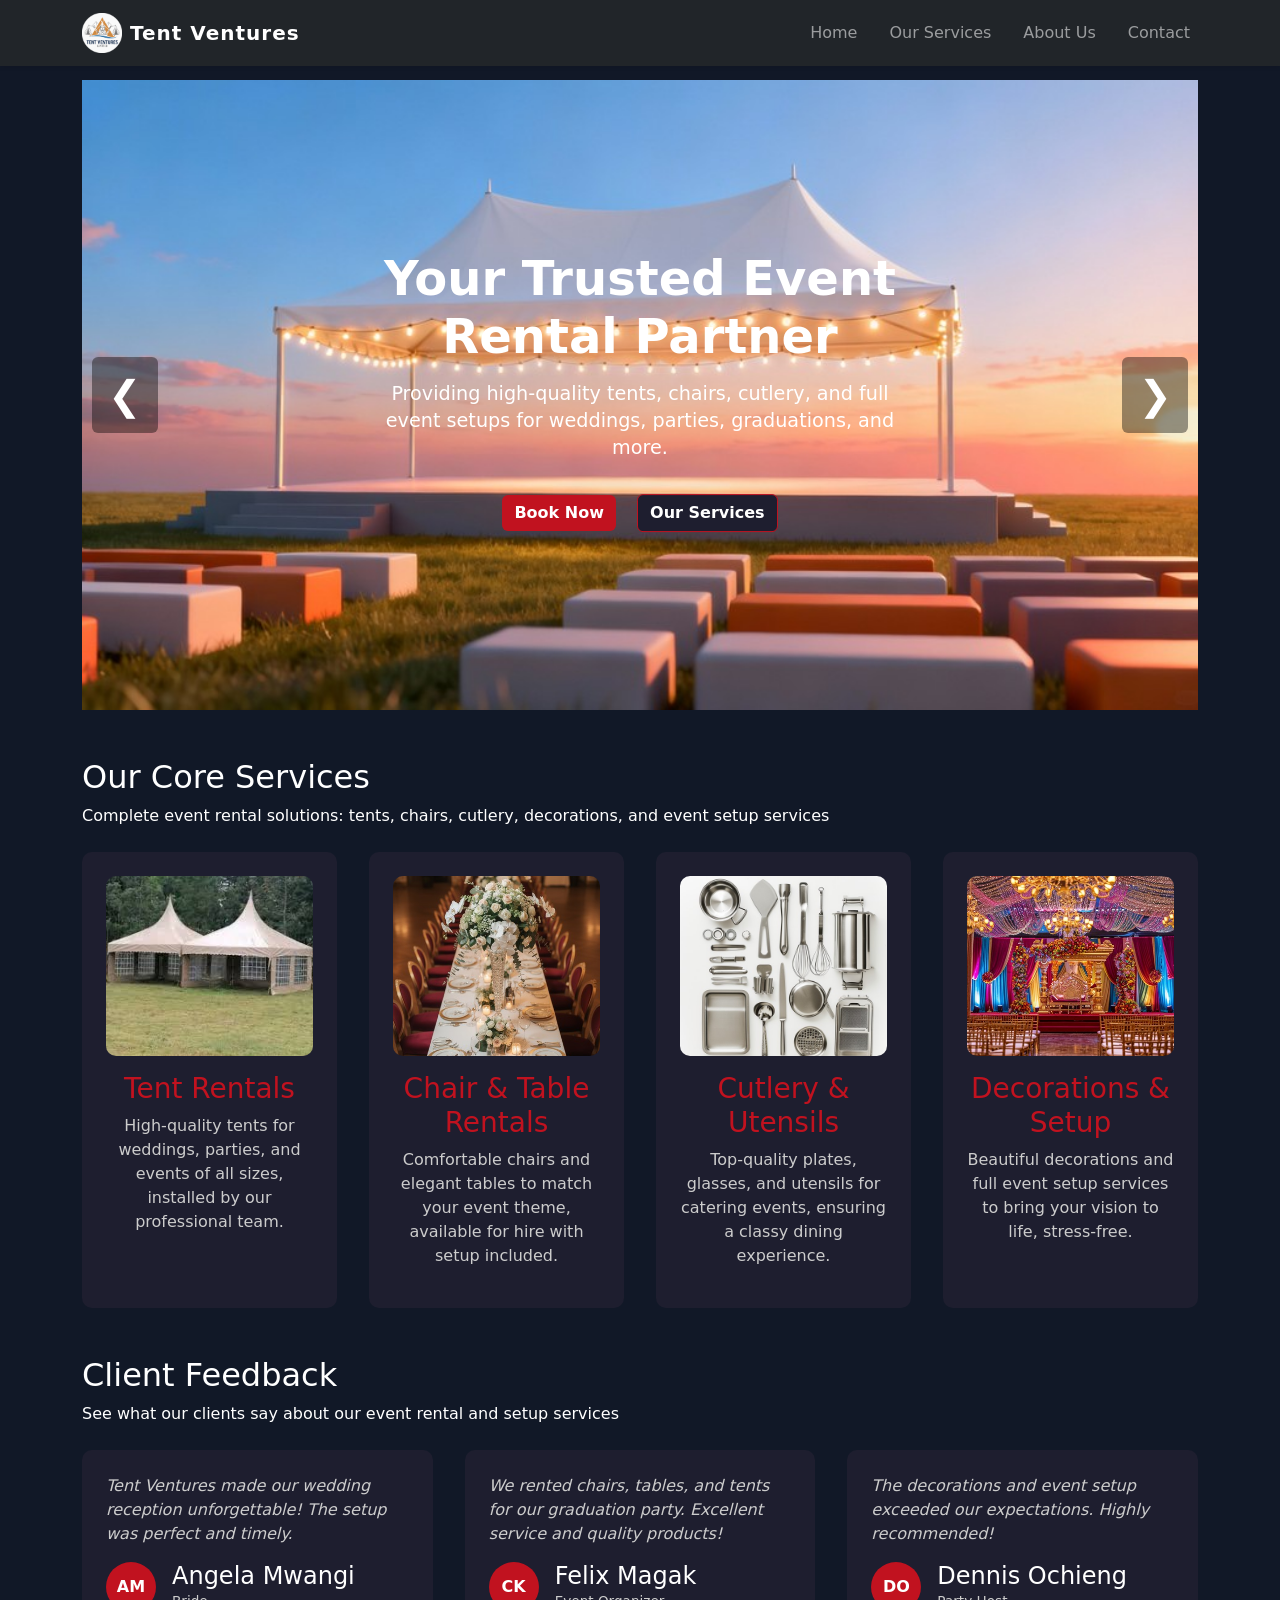
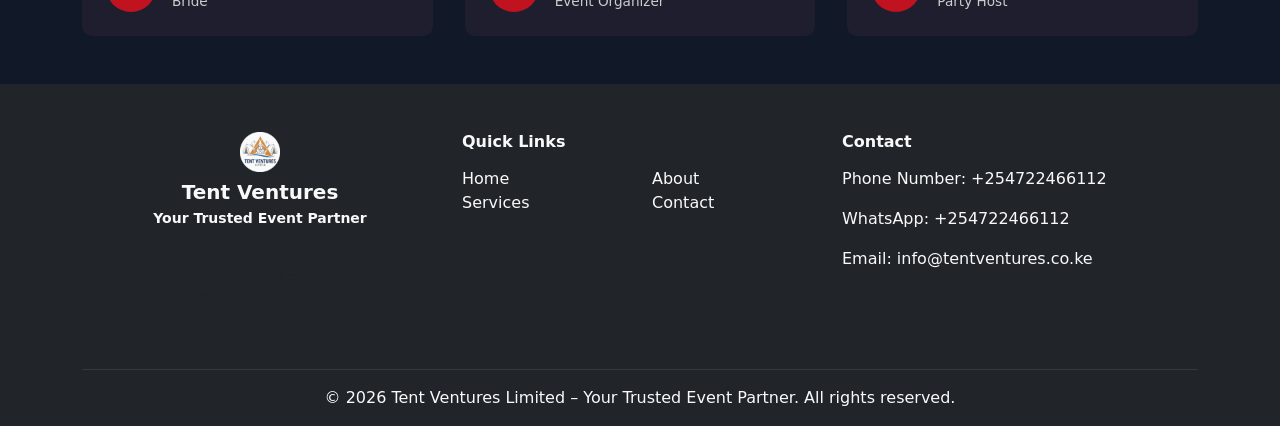
<file: index.html>
<!DOCTYPE html>
<html lang="en">
<head>
    <meta charset="UTF-8">
    <title>Home | Tent Ventures Limited</title>
    <meta name="viewport" content="width=device-width, initial-scale=1.0">

    <!-- Favicon -->
    <link rel="icon" type="image/png" href="assets/images/logo.png">
    <link rel="icon" type="image/png" sizes="32x32" href="assets/images/logo.png">
    <link rel="icon" type="image/png" sizes="16x16" href="assets/images/logo.png">

    <!-- Bootstrap 5 -->
    <link href="https://cdn.jsdelivr.net/npm/bootstrap@5.3.3/dist/css/bootstrap.min.css" rel="stylesheet">

    <!-- FontAwesome -->
    <link rel="stylesheet" href="https://cdnjs.cloudflare.com/ajax/libs/font-awesome/6.4.0/css/all.min.css" crossorigin="anonymous">

    <!-- Custom CSS -->
    <link rel="stylesheet" href="css/custom.css">

    <style>
        body {
            background-color: #111827;
            color: #fff;
            padding-top: 80px;
        }

        /* Hero Slider */
        .hero-slider {
            position: relative;
            height: 70vh;
            overflow: hidden;
        }

        .slides-container {
            position: relative;
            width: 100%;
            height: 100%;
        }

        .slide {
            position: absolute;
            top: 0;
            left: 0;
            width: 100%;
            height: 100%;
            background-size: cover;
            background-position: center;
            opacity: 0;
            transition: opacity 0.8s ease-in-out;
        }

        .slide.active {
            opacity: 1;
            z-index: 1;
        }

        .hero-overlay {
            position: absolute;
            top: 50%;
            left: 50%;
            transform: translate(-50%, -50%);
            text-align: center;
            color: #fff;
            z-index: 10;
            padding: 0 15px;
        }

        .hero-overlay h1 {
            font-size: 3rem;
            font-weight: 700;
            margin-bottom: 1rem;
        }

        .hero-overlay p {
            font-size: 1.2rem;
            margin-bottom: 1.5rem;
            max-width: 700px;
            line-height: 1.4;
        }

        .cta-buttons .btn {
            margin: 0.5rem;
            font-weight: bold;
        }

        .btn-primary {
            background-color: #c1121f;
            border: none;
        }

        .btn-primary:hover {
            background-color: #8b0d17;
        }

        .btn-secondary {
            background-color: #1e1e2f;
            border: 1px solid #c1121f;
            color: #fff;
        }

        .btn-secondary:hover {
            background-color: #c1121f;
            color: #fff;
        }

        .arrow {
            position: absolute;
            top: 50%;
            transform: translateY(-50%);
            font-size: 2.5rem;
            background: rgba(0,0,0,0.4);
            border: none;
            color: #fff;
            padding: 0.5rem 1rem;
            cursor: pointer;
            z-index: 2;
            border-radius: 6px;
        }

        .arrow.left { left: 10px; }
        .arrow.right { right: 10px; }

        /* Services Section */
        .services-grid {
            display: grid;
            grid-template-columns: repeat(auto-fit, minmax(250px, 1fr));
            gap: 2rem;
        }

        .service-card {
            background: #1e1e2f;
            padding: 1.5rem;
            border-radius: 10px;
            text-align: center;
        }

        .service-card img {
            width: 100%;
            border-radius: 10px;
            margin-bottom: 1rem;
        }

        .service-card h3 {
            margin-bottom: 0.5rem;
            color: #c1121f;
        }

        .service-card p {
            color: #ccc;
        }

        /* Testimonials */
        .testimonials-grid {
            display: grid;
            grid-template-columns: repeat(auto-fit, minmax(300px, 1fr));
            gap: 2rem;
        }

        .testimonial-card {
            background: #1e1e2f;
            padding: 1.5rem;
            border-radius: 10px;
        }

        .testimonial-text {
            font-style: italic;
            color: #ccc;
            margin-bottom: 1rem;
        }

        .testimonial-author {
            display: flex;
            align-items: center;
            gap: 1rem;
        }

        .author-avatar {
            background: #c1121f;
            color: #fff;
            width: 50px;
            height: 50px;
            display: flex;
            justify-content: center;
            align-items: center;
            border-radius: 50%;
            font-weight: bold;
        }

        .author-info h4 {
            margin: 0;
        }

        .author-info p {
            margin: 0;
            font-size: 0.85rem;
            color: #ccc;
        }

        /* Scroll-to-top */
        .scroll-top {
            position: fixed;
            bottom: 30px;
            right: 30px;
            background: #c1121f;
            color: #fff;
            border: none;
            padding: 12px 16px;
            border-radius: 50%;
            font-size: 20px;
            cursor: pointer;
            display: none;
            z-index: 999;
        }

        .scroll-top:hover {
            background: #8b0d17;
        }

        .scroll-top.visible { display: inline-block; }

        /* ===== Responsive Adjustments ===== */
        @media (max-width: 992px) {
            .hero-overlay h1 {
                font-size: 2.5rem;
            }
            .hero-overlay p {
                font-size: 1.1rem;
                max-width: 500px;
            }
        }

        @media (max-width: 768px) {
            .hero-overlay h1 {
                font-size: 2rem;
            }
            .hero-overlay p {
                font-size: 1rem;
                max-width: 90%;
            }
            .cta-buttons .btn {
                display: block;
                width: 80%;
                margin: 0.5rem auto;
            }
        }

        @media (max-width: 480px) {
            .hero-overlay h1 {
                font-size: 1.6rem;
            }
            .hero-overlay p {
                font-size: 0.9rem;
                max-width: 90%;
            }
            .cta-buttons .btn {
                width: 100%;
            }
        }
    </style>
</head>
<body>

<!-- Header -->
<div id="header"></div>

<main class="container">

    <!-- Hero Slider -->
    <section class="hero-slider" id="home">
        <div class="slides-container">
            <div class="slide active" style="background-image: url('assets/images/image1.jpg');"></div>
            <div class="slide" style="background-image: url('assets/images/image2.jpg');"></div>
            <div class="slide" style="background-image: url('assets/images/image3.jpg');"></div>
            <div class="slide" style="background-image: url('assets/images/image4.jpg');"></div>
        </div>

        <div class="hero-overlay">
            <h1>Your Trusted Event Rental Partner</h1>
            <p>Providing high-quality tents, chairs, cutlery, and full event setups for weddings, parties, graduations, and more.</p>
            <div class="cta-buttons">
                <a href="contact.html" class="btn btn-primary">Book Now</a>
                <a href="services.html" class="btn btn-secondary">Our Services</a>
            </div>
        </div>

        <button class="arrow left" id="prevSlide">&#10094;</button>
        <button class="arrow right" id="nextSlide">&#10095;</button>
    </section>

    <!-- Services Section -->
    <section class="services my-5" id="services">
        <div class="section-header mb-4">
            <h2>Our Core Services</h2>
            <p>Complete event rental solutions: tents, chairs, cutlery, decorations, and event setup services</p>
        </div>

        <div class="services-grid">
            <div class="service-card">
                <div class="service-image">
                    <img src="assets/images/service1.jpeg" alt="Tent Rentals" style="width:100%; height:180px; object-fit:cover;">
                </div>
                <h3>Tent Rentals</h3>
                <p>High-quality tents for weddings, parties, and events of all sizes, installed by our professional team.</p>
            </div>

            <div class="service-card">
                <div class="service-image">
                    <img src="assets/images/service2.jpg" alt="Chair & Table Rentals" style="width:100%; height:180px; object-fit:cover;">
                </div>
                <h3>Chair & Table Rentals</h3>
                <p>Comfortable chairs and elegant tables to match your event theme, available for hire with setup included.</p>
            </div>

            <div class="service-card">
                <div class="service-image">
                    <img src="assets/images/service3.jpg" alt="Cutlery & Utensils" style="width:100%; height:180px; object-fit:cover;">
                </div>
                <h3>Cutlery & Utensils</h3>
                <p>Top-quality plates, glasses, and utensils for catering events, ensuring a classy dining experience.</p>
            </div>

            <div class="service-card">
                <div class="service-image">
                    <img src="assets/images/service4.jpg" alt="Decorations & Setup" style="width:100%; height:180px; object-fit:cover;">
                </div>
                <h3>Decorations & Setup</h3>
                <p>Beautiful decorations and full event setup services to bring your vision to life, stress-free.</p>
            </div>
        </div>
    </section>

    <!-- Testimonials -->
    <section class="testimonials my-5" id="testimonials">
        <div class="section-header mb-4">
            <h2>Client Feedback</h2>
            <p>See what our clients say about our event rental and setup services</p>
        </div>

        <div class="testimonials-grid">
            <div class="testimonial-card">
                <p class="testimonial-text">Tent Ventures made our wedding reception unforgettable! The setup was perfect and timely.</p>
                <div class="testimonial-author">
                    <div class="author-avatar">AM</div>
                    <div class="author-info">
                        <h4>Angela Mwangi</h4>
                        <p>Bride</p>
                    </div>
                </div>
            </div>

            <div class="testimonial-card">
                <p class="testimonial-text">We rented chairs, tables, and tents for our graduation party. Excellent service and quality products!</p>
                <div class="testimonial-author">
                    <div class="author-avatar">CK</div>
                    <div class="author-info">
                        <h4>Felix Magak</h4>
                        <p>Event Organizer</p>
                    </div>
                </div>
            </div>

            <div class="testimonial-card">
                <p class="testimonial-text">The decorations and event setup exceeded our expectations. Highly recommended!</p>
                <div class="testimonial-author">
                    <div class="author-avatar">DO</div>
                    <div class="author-info">
                        <h4>Dennis Ochieng</h4>
                        <p>Party Host</p>
                    </div>
                </div>
            </div>
        </div>
    </section>

</main>

<!-- Footer -->
<div id="footer"></div>

<!-- Scroll to Top Button -->
<button class="scroll-top" id="scrollTop" aria-label="Scroll to top">↑</button>

<!-- Bootstrap JS -->
<script src="https://cdn.jsdelivr.net/npm/bootstrap@5.3.3/dist/js/bootstrap.bundle.min.js"></script>

<!-- Include Header & Footer -->
<script src="js/include.js"></script>
<script>
    loadHTML("header", "partials/header.html");
    loadHTML("footer", "partials/footer.html");
</script>

<!-- Scroll-to-top JS -->
<script>
    const scrollTopBtn = document.getElementById('scrollTop');
    window.addEventListener('scroll', () => {
        if (window.scrollY > 300) scrollTopBtn.classList.add('visible');
        else scrollTopBtn.classList.remove('visible');
    });
    scrollTopBtn.addEventListener('click', () => {
        window.scrollTo({ top: 0, behavior: 'smooth' });
    });
</script>

<!-- Hero Slider JS -->
<script>
let currentSlide = 0;
const slides = document.querySelectorAll(".slide");
const totalSlides = slides.length;

const showSlide = (index) => {
    slides.forEach(slide => slide.classList.remove("active"));
    currentSlide = (index + totalSlides) % totalSlides;
    slides[currentSlide].classList.add("active");
};

// Auto slide every 3 seconds
let autoSlide = setInterval(() => showSlide(currentSlide + 1), 3000);

// Manual controls
document.getElementById("prevSlide").addEventListener("click", () => {
    clearInterval(autoSlide);
    showSlide(currentSlide - 1);
    autoSlide = setInterval(() => showSlide(currentSlide + 1), 3000);
});

document.getElementById("nextSlide").addEventListener("click", () => {
    clearInterval(autoSlide);
    showSlide(currentSlide + 1);
    autoSlide = setInterval(() => showSlide(currentSlide + 1), 3000);
});
</script>

</body>
</html>
</file>
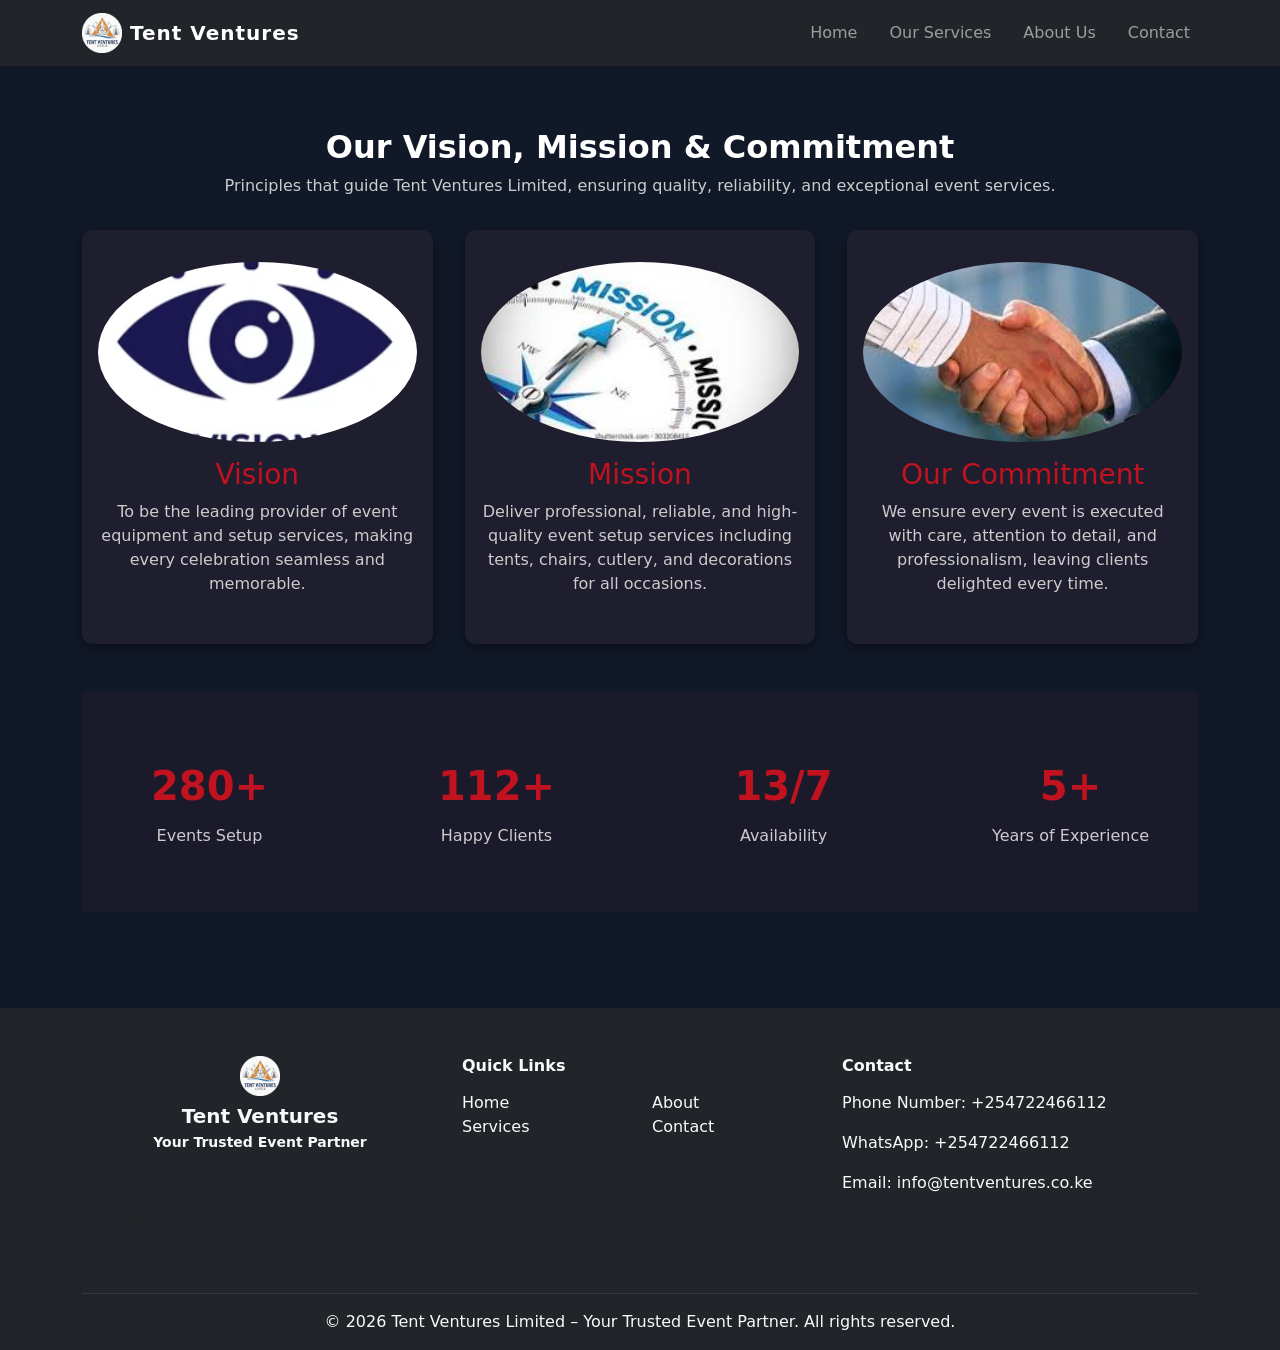
<file: about.html>
<!DOCTYPE html>
<html lang="en">
<head>
    <meta charset="UTF-8">
    <title>About Us | Tent Ventures</title>
    <meta name="viewport" content="width=device-width, initial-scale=1.0">

    <!-- Favicon -->
    <link rel="icon" type="image/png" href="assets/images/logo.png">
    <link rel="icon" type="image/png" sizes="32x32" href="assets/images/logo.png">
    <link rel="icon" type="image/png" sizes="16x16" href="assets/images/logo.png">

    <!-- Bootstrap CSS -->
    <link href="https://cdn.jsdelivr.net/npm/bootstrap@5.3.3/dist/css/bootstrap.min.css" rel="stylesheet">

    <!-- FontAwesome -->
    <link rel="stylesheet" href="https://cdnjs.cloudflare.com/ajax/libs/font-awesome/6.4.0/css/all.min.css" crossorigin="anonymous">

    <!-- Custom CSS -->
    <link rel="stylesheet" href="css/custom.css">

    <style>
        body {
            background-color: #111827;
            color: #fff;
            padding-top: 80px;
        }

        /* Section header */
        .section-header h2 {
            font-weight: 700;
            margin-bottom: 0.5rem;
            text-align: center;
        }

        .section-header p {
            color: #ccc;
            text-align: center;
            margin-bottom: 2rem;
        }

        /* Vision/Mission/Commitment Cards */
        .services-grid {
            display: grid;
            grid-template-columns: repeat(auto-fit, minmax(250px, 1fr));
            gap: 2rem;
            margin-bottom: 3rem;
        }

        .service-card {
            background: #1e1e2f;
            border-radius: 10px;
            padding: 2rem 1rem;
            text-align: center;
            transition: transform 0.3s, box-shadow 0.3s;
        }

        .service-card:hover {
            transform: translateY(-5px);
            box-shadow: 0 8px 20px rgba(0,0,0,0.3);
        }

        .service-card h3 {
            margin-top: 1rem;
            margin-bottom: 1rem;
        }

        .service-card p {
            color: #ddd;
        }

        .service-icon img {
            width: 60%;
            border-radius: 50%;
        }

        /* Stats Section */
        .stats {
            background: #1a1a2b;
            padding: 4rem 0;
        }

        .stats-container {
            display: grid;
            grid-template-columns: repeat(auto-fit, minmax(150px, 1fr));
            gap: 2rem;
            text-align: center;
        }

        .stat-item .stat-number {
            font-size: 2.5rem;
            font-weight: 700;
            color: #c1121f;
        }

        .stat-item .stat-label {
            color: #ccc;
            margin-top: 0.5rem;
        }

        /* Scroll-to-top button */
        .scroll-top {
            position: fixed;
            bottom: 30px;
            right: 30px;
            background: #c1121f;
            color: #fff;
            border: none;
            padding: 12px 16px;
            border-radius: 50%;
            font-size: 20px;
            cursor: pointer;
            display: none;
            z-index: 999;
            transition: background 0.3s;
        }

        .scroll-top:hover {
            background: #8b0d17;
        }

        .scroll-top.visible {
            display: inline-block;
        }
    </style>
</head>
<body>

<!-- Header -->
<div id="header"></div>

<main class="container py-5">

    <!-- Vision, Mission & Commitment Section -->
    <section class="vision-section" id="vision-mission">
        <div class="section-header">
        <h2>Our Vision, Mission & Commitment</h2>
        <p>Principles that guide Tent Ventures Limited, ensuring quality, reliability, and exceptional event services.</p>
    </div>

    <div class="services-grid" style="display: grid; grid-template-columns: repeat(3, 1fr); gap: 2rem;">
        <div class="service-card" style="background:#1e1e2f; border-radius:10px; display:flex; flex-direction:column; justify-content:flex-start; height:100%; box-shadow:0 4px 12px rgba(0,0,0,0.4);">
            <div class="service-icon">
                <img src="assets/images/about1.png" alt="Vision" style="width:100%; height:180px; object-fit:cover; display:block;">
            </div>
            <h3 style="margin-top:1rem; margin-bottom:0.5rem; color:#c1121f;">Vision</h3>
            <p style="color:#ccc; margin-top:auto;">To be the leading provider of event equipment and setup services, making every celebration seamless and memorable.</p>
        </div>

        <div class="service-card" style="background:#1e1e2f; border-radius:10px; display:flex; flex-direction:column; justify-content:flex-start; height:100%; box-shadow:0 4px 12px rgba(0,0,0,0.4);">
            <div class="service-icon">
                <img src="assets/images/about2.jpeg" alt="Mission" style="width:100%; height:180px; object-fit:cover; display:block;">
            </div>
            <h3 style="margin-top:1rem; margin-bottom:0.5rem; color:#c1121f;">Mission</h3>
            <p style="color:#ccc; margin-top:auto;">Deliver professional, reliable, and high-quality event setup services including tents, chairs, cutlery, and decorations for all occasions.</p>
        </div>

        <div class="service-card" style="background:#1e1e2f; border-radius:10px; display:flex; flex-direction:column; justify-content:flex-start; height:100%; box-shadow:0 4px 12px rgba(0,0,0,0.4);">
            <div class="service-icon">
                <img src="assets/images/about3.jpeg" alt="Commitment" style="width:100%; height:180px; object-fit:cover; display:block;">
            </div>
            <h3 style="margin-top:1rem; margin-bottom:0.5rem; color:#c1121f;">Our Commitment</h3>
            <p style="color:#ccc; margin-top:auto;">We ensure every event is executed with care, attention to detail, and professionalism, leaving clients delighted every time.</p>
        </div>
    </div>
    </section>

    <!-- Stats Section -->
    <section class="stats">
        <div class="stats-container">
            <div class="stat-item">
                <div class="stat-number"><span data-count="500">0</span>+</div>
                <div class="stat-label">Events Setup</div>
            </div>

            <div class="stat-item">
                <div class="stat-number"><span data-count="200">0</span>+</div>
                <div class="stat-label">Happy Clients</div>
            </div>

            <div class="stat-item">
                <div class="stat-number"><span data-count="24">0</span>/7</div>
                <div class="stat-label">Availability</div>
            </div>

            <div class="stat-item">
                <div class="stat-number"><span data-count="10">0</span>+</div>
                <div class="stat-label">Years of Experience</div>
            </div>
        </div>
    </section>

</main>

<!-- Footer -->
<div id="footer"></div>

<!-- Scroll to Top Button -->
<button class="scroll-top" id="scrollTop" aria-label="Scroll to top">
    ↑
</button>

<!-- Bootstrap JS -->
<script src="https://cdn.jsdelivr.net/npm/bootstrap@5.3.3/dist/js/bootstrap.bundle.min.js"></script>

<!-- Include Header & Footer -->
<script src="js/include.js"></script>
<script>
    loadHTML("header", "partials/header.html");
    loadHTML("footer", "partials/footer.html");
</script>

<!-- Scroll to Top JS -->
<script>
    const scrollTopBtn = document.getElementById('scrollTop');

    window.addEventListener('scroll', () => {
        if (window.scrollY > 300) {
            scrollTopBtn.classList.add('visible');
        } else {
            scrollTopBtn.classList.remove('visible');
        }
    });

    scrollTopBtn.addEventListener('click', () => {
        window.scrollTo({
            top: 0,
            behavior: 'smooth'
        });
    });
</script>

<!-- Stats Counter JS -->
<script>
    function animateCounter(element, target) {
        let current = 0;
        const increment = target / 100;
        const timer = setInterval(() => {
            current += increment;
            if (current >= target) {
                element.textContent = target;
                clearInterval(timer);
            } else {
                element.textContent = Math.floor(current);
            }
        }, 20);
    }

    const statsObserver = new IntersectionObserver((entries) => {
        entries.forEach(entry => {
            if (entry.isIntersecting) {
                document.querySelectorAll('.stat-number span[data-count]').forEach(stat => {
                    const target = parseInt(stat.dataset.count);
                    animateCounter(stat, target);
                });
                statsObserver.unobserve(entry.target);
            }
        });
    }, { threshold: 0.5 });

    const statsSection = document.querySelector('.stats');
    if (statsSection) {
        statsObserver.observe(statsSection);
    }
</script>

</body>
</html>
</file>
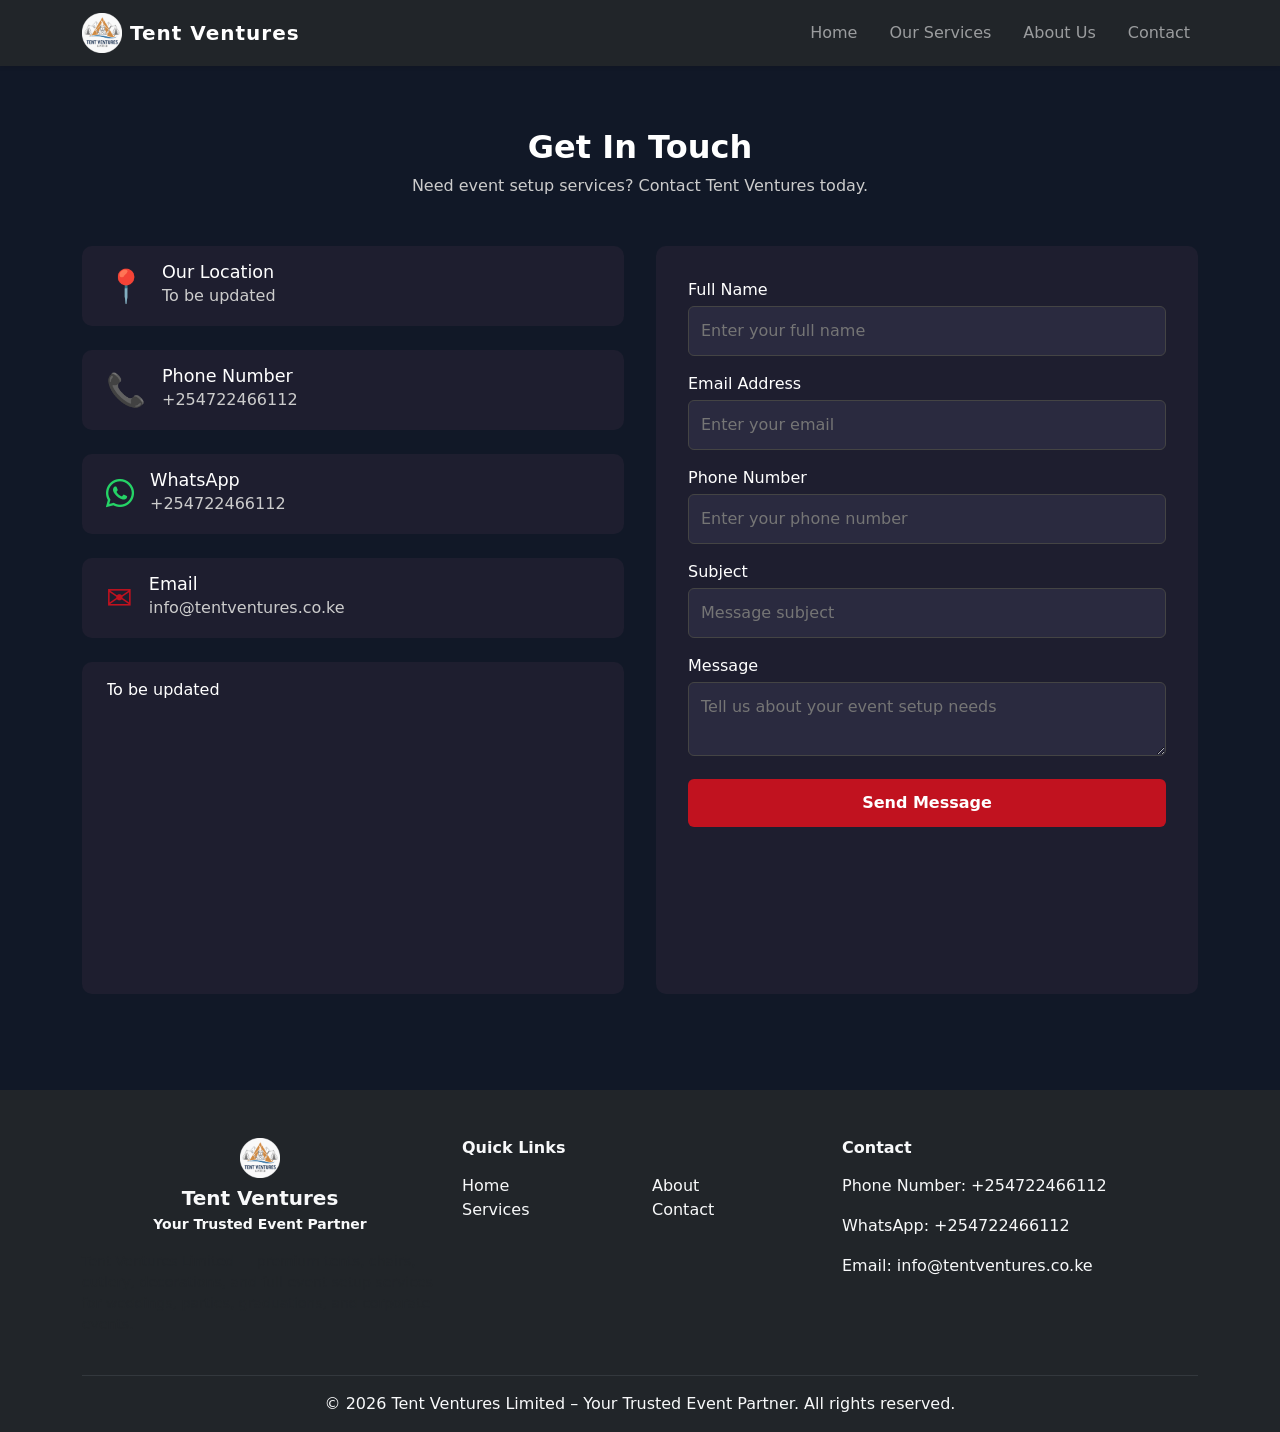
<file: contact.html>
<!DOCTYPE html>
<html lang="en">
<head>
    <meta charset="UTF-8">
    <title>Contact | Tent Ventures</title>
    <meta name="viewport" content="width=device-width, initial-scale=1.0">

    <!-- Favicon -->
    <link rel="icon" type="image/png" href="assets/images/logo.png">
    <link rel="icon" type="image/png" sizes="32x32" href="assets/images/logo.png">
    <link rel="icon" type="image/png" sizes="16x16" href="assets/images/logo.png">

    <!-- Bootstrap CSS -->
    <link href="https://cdn.jsdelivr.net/npm/bootstrap@5.3.3/dist/css/bootstrap.min.css" rel="stylesheet">

    <!-- FontAwesome -->
    <link rel="stylesheet" href="https://cdnjs.cloudflare.com/ajax/libs/font-awesome/6.4.0/css/all.min.css" crossorigin="anonymous">

    <!-- Custom CSS -->
    <link rel="stylesheet" href="css/custom.css">

    <style>
        body {
            background-color: #111827;
            color: #fff;
            padding-top: 80px;
        }

        .section-header h2 {
            text-align: center;
            font-weight: 700;
            margin-bottom: 0.5rem;
        }

        .section-header p {
            text-align: center;
            color: #ccc;
            margin-bottom: 3rem;
        }

        .contact-container {
            display: grid;
            grid-template-columns: repeat(auto-fit, minmax(300px, 1fr));
            gap: 2rem;
        }

        .contact-info {
            display: flex;
            flex-direction: column;
            gap: 1.5rem;
        }

        .info-item {
            display: flex;
            align-items: flex-start;
            gap: 1rem;
            background: #1e1e2f;
            padding: 1rem 1.5rem;
            border-radius: 10px;
        }

        .info-icon {
            font-size: 2rem;
            color: #c1121f;
            flex-shrink: 0;
        }

        .info-content h3 {
            margin: 0;
            font-size: 1.1rem;
        }

        .info-content p {
            margin: 0;
            color: #ccc;
        }

        .map-responsive {
            width: 100%;
            height: 300px;
            overflow: hidden;
            border-radius: 10px;
        }

        .map-responsive iframe {
            width: 100%;
            height: 100%;
            border: 0;
        }

        .secure-contact-form {
            display: flex;
            flex-direction: column;
            gap: 1rem;
            background: #1e1e2f;
            padding: 2rem;
            border-radius: 10px;
        }

        .secure-contact-form label {
            margin-bottom: 0.25rem;
        }

        .secure-contact-form input,
        .secure-contact-form textarea {
            width: 100%;
            padding: 0.75rem;
            border-radius: 6px;
            border: 1px solid #444;
            background: #2a2a3f;
            color: #fff;
        }

        .secure-contact-form textarea {
            resize: vertical;
        }

        .secure-submit-btn {
            background: #c1121f;
            color: #fff;
            border: none;
            padding: 0.75rem;
            font-weight: bold;
            border-radius: 6px;
            cursor: pointer;
            transition: background 0.3s;
        }

        .secure-submit-btn:hover {
            background: #8b0d17;
        }

        .secure-form-message {
            margin-top: 0.5rem;
        }

        .scroll-top {
            position: fixed;
            bottom: 30px;
            right: 30px;
            background: #c1121f;
            color: #fff;
            border: none;
            padding: 12px 16px;
            border-radius: 50%;
            font-size: 20px;
            cursor: pointer;
            display: none;
            z-index: 999;
            transition: background 0.3s;
        }

        .scroll-top:hover {
            background: #8b0d17;
        }

        .scroll-top.visible {
            display: inline-block;
        }
    </style>
</head>
<body>

<!-- Header -->
<div id="header"></div>

<main class="container py-5">

    <section class="contact" id="contact">
        <div class="section-header">
            <h2>Get In Touch</h2>
            <p>Need event setup services? Contact Tent Ventures today.</p>
        </div>

        <div class="contact-container">

            <!-- Contact Info -->
            <div class="contact-info">
                <div class="info-item">
                    <div class="info-icon">📍</div>
                    <div class="info-content">
                        <h3>Our Location</h3>
                        <p>To be updated</p>
                    </div>
                </div>

                <div class="info-item">
                    <div class="info-icon">📞</div>
                    <div class="info-content">
                        <h3>Phone Number</h3>
                        <p><a href="tel:+254722466112" style="text-decoration:none; color:inherit;">+254722466112</a></p>
                    </div>
                </div>

                <div class="info-item">
                    <div class="info-icon"><i class="fab fa-whatsapp" style="color: #25D366;"></i></div>
                    <div class="info-content">
                        <h3>WhatsApp</h3>
                        <p><a href="https://wa.me/254722466112" target="_blank" style="text-decoration:none; color:inherit;">+254722466112</a></p>
                    </div>
                </div>

                <div class="info-item">
                    <div class="info-icon">✉️</div>
                    <div class="info-content">
                        <h3>Email</h3>
                        <p><a href="mailto:info@tentventures.co.ke" style="text-decoration:none; color:inherit;">info@tentventures.co.ke</a></p>
                    </div>
                </div>

                <div class="info-item map-item">
                    <div class="map-responsive">
                        <p>To be updated</p>
                        <iframe src="https://www.google.com/maps/embed?pb=!1m18!1m12!1m3!1d6816.822001661311!2d36.818921342259166!3d-1.2862556863587542!2m3!1f0!2f0!3f0!3m2!1i1024!2i768!4f13.1!3m3!1m2!1s0x182f10d6d9ac76b1%3A0x2ddd74d47025eabc!2sMazel%20Investment%20Ltd!5e1!3m2!1sen!2ske!4v1765440486379!5m2!1sen!2ske" allowfullscreen="" loading="lazy" referrerpolicy="no-referrer-when-downgrade"></iframe>
                    </div>
                </div>
            </div>

            <!-- Contact Form -->
            <form id="secureContactForm" class="secure-contact-form" action="https://formspree.io/f/xbddlrno" method="POST">
                <div class="secure-form-group">
                    <label for="sc-name">Full Name</label>
                    <input type="text" id="sc-name" name="name" placeholder="Enter your full name" required>
                </div>

                <div class="secure-form-group">
                    <label for="sc-email">Email Address</label>
                    <input type="email" id="sc-email" name="email" placeholder="Enter your email" required>
                </div>

                <div class="secure-form-group">
                    <label for="sc-phone">Phone Number</label>
                    <input type="tel" id="sc-phone" name="phone" placeholder="Enter your phone number">
                </div>

                <div class="secure-form-group">
                    <label for="sc-subject">Subject</label>
                    <input type="text" id="sc-subject" name="subject" placeholder="Message subject" required>
                </div>

                <div class="secure-form-group">
                    <label for="sc-message">Message</label>
                    <textarea id="sc-message" name="message" placeholder="Tell us about your event setup needs" required></textarea>
                </div>

                <button type="submit" class="secure-submit-btn">
                    <span class="secure-btn-text">Send Message</span>
                    <span class="secure-btn-spinner" style="display:none;">⏳</span>
                </button>

                <div class="secure-form-message"></div>
            </form>

        </div>
    </section>

</main>

<!-- Footer -->
<div id="footer"></div>

<!-- Scroll to Top Button -->
<button class="scroll-top" id="scrollTop" aria-label="Scroll to top">
    ↑
</button>

<!-- Bootstrap JS -->
<script src="https://cdn.jsdelivr.net/npm/bootstrap@5.3.3/dist/js/bootstrap.bundle.min.js"></script>

<!-- Include Header & Footer -->
<script src="js/include.js"></script>
<script>
    loadHTML("header", "partials/header.html");
    loadHTML("footer", "partials/footer.html");
</script>

<!-- Scroll to Top JS -->
<script>
    const scrollTopBtn = document.getElementById('scrollTop');
    window.addEventListener('scroll', () => {
        if (window.scrollY > 300) scrollTopBtn.classList.add('visible');
        else scrollTopBtn.classList.remove('visible');
    });
    scrollTopBtn.addEventListener('click', () => {
        window.scrollTo({ top: 0, behavior: 'smooth' });
    });
</script>

<!-- Contact Form JS -->
<script>
document.getElementById("secureContactForm").addEventListener("submit", function (e) {
    e.preventDefault();

    const form = e.target;
    const formData = new FormData(form);
    const formMessage = form.querySelector(".secure-form-message");
    const submitBtn = form.querySelector(".secure-submit-btn");
    const btnText = form.querySelector(".secure-btn-text");
    const btnSpinner = form.querySelector(".secure-btn-spinner");

    btnText.style.display = "none";
    btnSpinner.style.display = "inline";

    fetch(form.action, {
        method: "POST",
        body: formData,
        headers: { "Accept": "application/json" }
    })
    .then(response => {
        btnText.style.display = "inline";
        btnSpinner.style.display = "none";

        if (response.ok) {
            formMessage.style.color = "green";
            formMessage.textContent = "Thank you. Your message has been sent successfully.";
            form.reset();
        } else {
            return response.json().then(data => {
                formMessage.style.color = "red";
                if (data.errors) formMessage.textContent = data.errors.map(err => err.message).join(", ");
                else formMessage.textContent = "There was a problem submitting your message.";
            });
        }
    })
    .catch(() => {
        btnText.style.display = "inline";
        btnSpinner.style.display = "none";
        formMessage.style.color = "red";
        formMessage.textContent = "Network error. Please try again later.";
    });
});
</script>

</body>
</html>
</file>
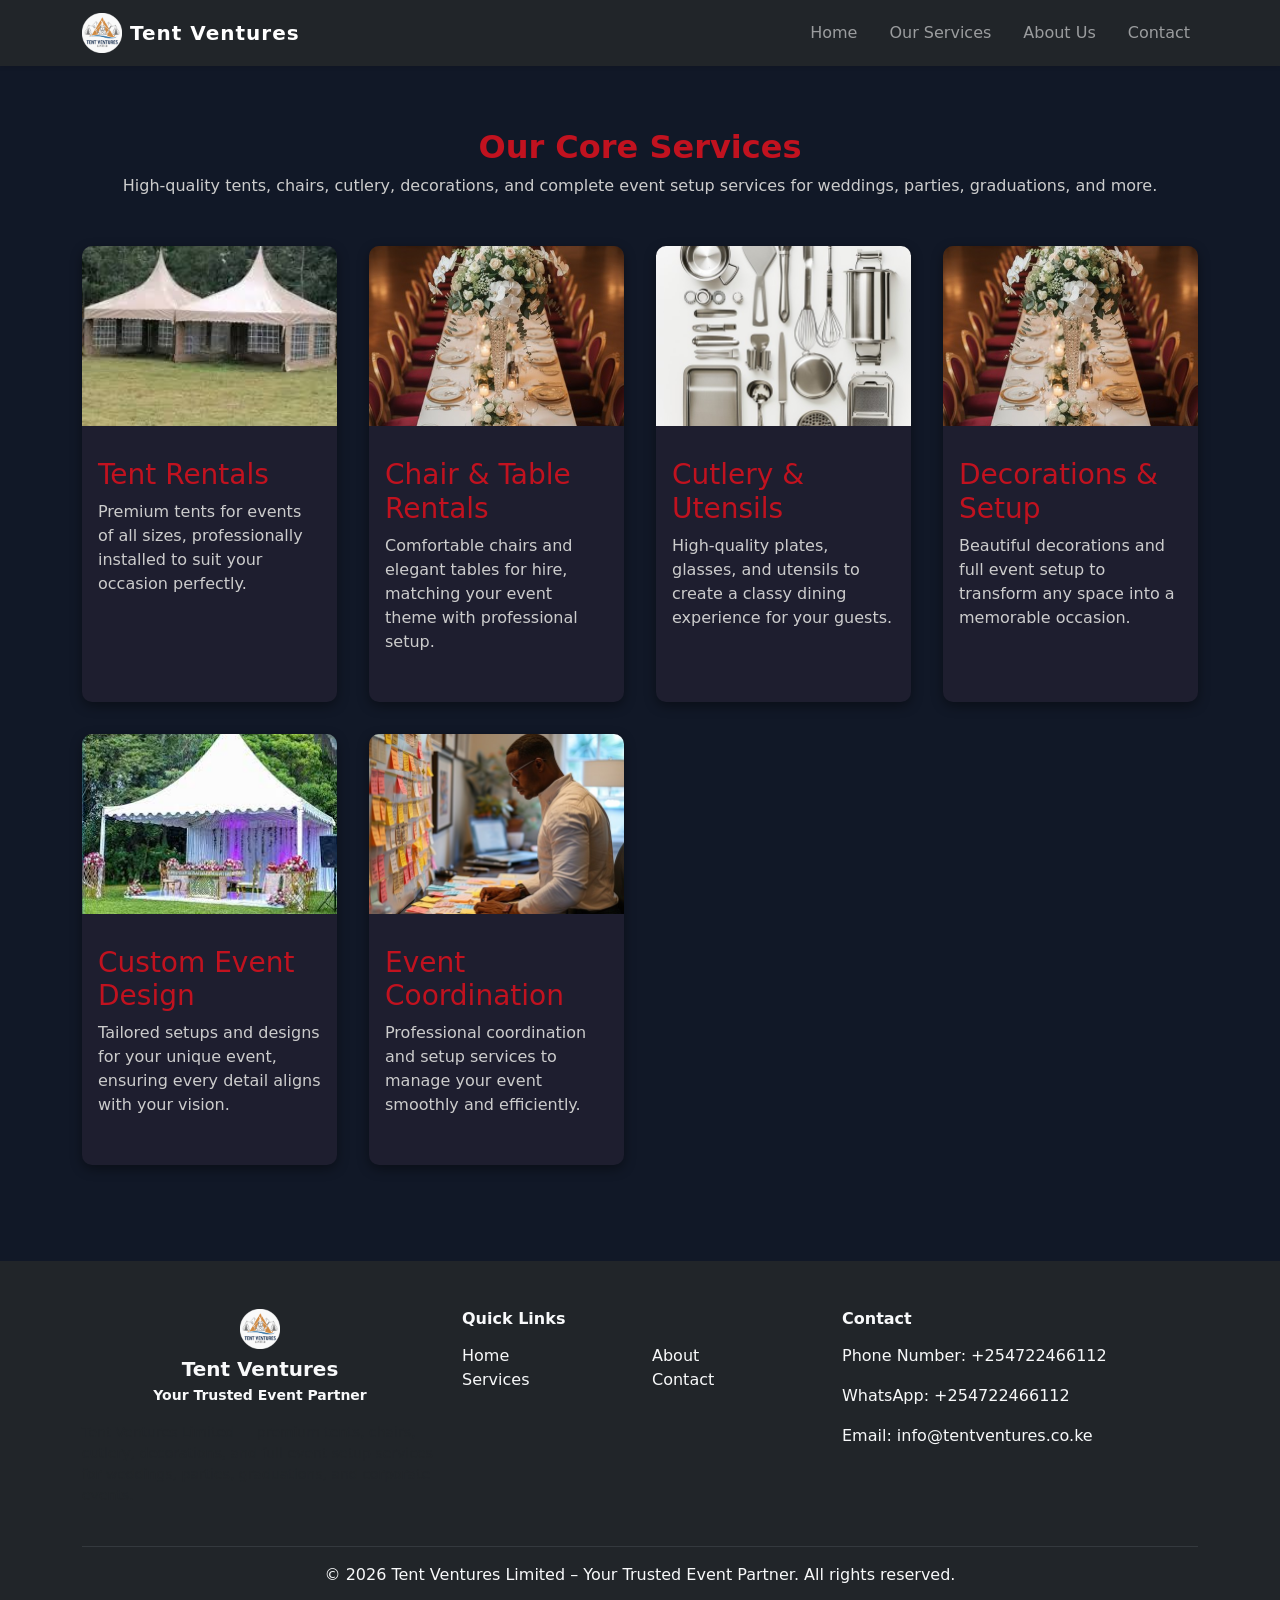
<file: services.html>
<!DOCTYPE html>
<html lang="en">
<head>
    <meta charset="UTF-8">
    <title>Our Services | Tent Ventures Limited</title>
    <meta name="viewport" content="width=device-width, initial-scale=1.0">

    <!-- Favicon -->
    <link rel="icon" type="image/png" href="assets/images/logo.png">
    <link rel="icon" type="image/png" sizes="32x32" href="assets/images/logo.png">
    <link rel="icon" type="image/png" sizes="16x16" href="assets/images/logo.png">

    <!-- Bootstrap CSS -->
    <link href="https://cdn.jsdelivr.net/npm/bootstrap@5.3.3/dist/css/bootstrap.min.css" rel="stylesheet">

    <!-- FontAwesome for icons -->
    <link rel="stylesheet" href="https://cdnjs.cloudflare.com/ajax/libs/font-awesome/6.4.0/css/all.min.css" crossorigin="anonymous">

    <!-- Custom CSS -->
    <link rel="stylesheet" href="css/custom.css">
<style>
    body {
        background-color: #111827;
        color: #fff;
        padding-top: 80px;
    }

    /* Services card grid styling */
    .services-grid {
        display: grid;
        grid-template-columns: repeat(auto-fit, minmax(250px, 1fr));
        gap: 2rem;
    }

    @media (max-width: 768px) {
        .services-grid {
            grid-template-columns: 1fr;
        }
    }

    .service-card {
        background: #1e1e2f; /* dark card background */
        border-radius: 10px;
        overflow: hidden;
        box-shadow: 0 4px 12px rgba(0,0,0,0.4);
        transition: transform 0.3s, box-shadow 0.3s;
        display: flex;
        flex-direction: column;
        justify-content: flex-start;
    }

    .service-card:hover {
        transform: translateY(-5px);
        box-shadow: 0 8px 20px rgba(0,0,0,0.6);
    }

    .service-image img {
        width: 100%;
        height: 180px; /* uniform height */
        object-fit: cover; /* maintain aspect ratio */
    }

    .service-card h3 {
        margin-top: 1rem;
        margin-bottom: 0.5rem;
        color: #c1121f; /* red accent for titles */
    }

    .service-card p {
        color: #ccc;
        padding-bottom: 1rem;
        flex-grow: 1; /* ensures equal spacing at bottom */
    }

    /* Section header styling */
    .section-header h2 {
        font-weight: 700;
        margin-bottom: 0.5rem;
        color: #c1121f; /* red accent */
    }

    .section-header p {
        color: #ccc;
        margin-bottom: 2rem;
    }

    /* Videos section heading */
    .videos-section h2 {
        color: #c1121f;
    }

    /* Scroll-to-top button */
    .scroll-top {
        position: fixed;
        bottom: 30px;
        right: 30px;
        background: #c1121f;
        color: #fff;
        border: none;
        padding: 12px 16px;
        border-radius: 50%;
        font-size: 20px;
        cursor: pointer;
        display: none;
        z-index: 999;
        transition: background 0.3s;
    }

    .scroll-top:hover {
        background: #8b0d17;
    }

    .scroll-top.visible {
        display: inline-block;
    }
</style>

</head>
<body>

<!-- Header -->
<div id="header"></div>

<main class="container py-5">

    <!-- Section Header -->
    <section class="services" id="services">
        <div class="section-header text-center mb-5">
            <h2>Our Core Services</h2>
            <p>High-quality tents, chairs, cutlery, decorations, and complete event setup services for weddings, parties, graduations, and more.</p>
        </div>

        <!-- Services Cards -->
        <div class="services-grid">

            <div class="service-card">
                <div class="service-image">
                    <img src="assets/images/service1.jpeg" alt="Tent Rentals" style="width:100%; height:180px; object-fit:cover;">
                </div>
                <div class="p-3">
                    <h3>Tent Rentals</h3>
                    <p>Premium tents for events of all sizes, professionally installed to suit your occasion perfectly.</p>
                </div>
            </div>

            <div class="service-card">
                <div class="service-image">
                    <img src="assets/images/service2.jpg" alt="Chair & Table Rentals" style="width:100%; height:180px; object-fit:cover;">
                </div>
                <div class="p-3">
                    <h3>Chair & Table Rentals</h3>
                    <p>Comfortable chairs and elegant tables for hire, matching your event theme with professional setup.</p>
                </div>
            </div>

            <div class="service-card">
                <div class="service-image">
                    <img src="assets/images/service3.jpg" alt="Cutlery & Utensils" style="width:100%; height:180px; object-fit:cover;">
                </div>
                <div class="p-3">
                    <h3>Cutlery & Utensils</h3>
                    <p>High-quality plates, glasses, and utensils to create a classy dining experience for your guests.</p>
                </div>
            </div>

            <div class="service-card">
                <div class="service-image">
                    <img src="assets/images/service2.jpg" alt="Decorations & Setup" style="width:100%; height:180px; object-fit:cover;">
                </div>
                <div class="p-3">
                    <h3>Decorations & Setup</h3>
                    <p>Beautiful decorations and full event setup to transform any space into a memorable occasion.</p>
                </div>
            </div>

            <div class="service-card">
                <div class="service-image">
                    <img src="assets/images/service5.jpeg" alt="Custom Event Design" style="width:100%; height:180px; object-fit:cover;">
                </div>
                <div class="p-3">
                    <h3>Custom Event Design</h3>
                    <p>Tailored setups and designs for your unique event, ensuring every detail aligns with your vision.</p>
                </div>
            </div>

            <div class="service-card">
                <div class="service-image">
                    <img src="assets/images/service6.jpg" alt="Event Coordination" style="width:100%; height:180px; object-fit:cover;">
                </div>
                <div class="p-3">
                    <h3>Event Coordination</h3>
                    <p>Professional coordination and setup services to manage your event smoothly and efficiently.</p>
                </div>
            </div>

        </div>
    </section>


</main>

<!-- Footer -->
<div id="footer"></div>

<!-- Scroll to Top Button -->
<button class="scroll-top" id="scrollTop" aria-label="Scroll to top">
    ↑
</button>

<!-- Bootstrap JS -->
<script src="https://cdn.jsdelivr.net/npm/bootstrap@5.3.3/dist/js/bootstrap.bundle.min.js"></script>

<!-- Include Header & Footer -->
<script src="js/include.js"></script>
<script>
    loadHTML("header", "partials/header.html");
    loadHTML("footer", "partials/footer.html");
</script>

<!-- Scroll to Top & Video Play JS -->
<script>
const scrollTopBtn = document.getElementById('scrollTop');

window.addEventListener('scroll', () => {
    if (window.scrollY > 300) scrollTopBtn.classList.add('visible');
    else scrollTopBtn.classList.remove('visible');
});

scrollTopBtn.addEventListener('click', () => {
    window.scrollTo({ top: 0, behavior: 'smooth' });
});

document.querySelectorAll('.video-wrapper').forEach(wrapper => {
    const thumb = wrapper.querySelector('.video-thumb');
    const playBtn = wrapper.querySelector('.play-btn');
    const video = wrapper.querySelector('.video-element');

    wrapper.addEventListener('click', () => {
        thumb.style.display = 'none';
        playBtn.style.display = 'none';
        video.style.display = 'block';
        video.play();
    });
});
</script>

</body>
</html>
</file>
<file: css/custom.css>
:root {
    --bs-primary: #c1121f; /* Corporate red */
}

body {
    padding-top: 80px; /* space for fixed navbar */
}

.navbar-brand span {
    letter-spacing: 1px;
}
</file>
